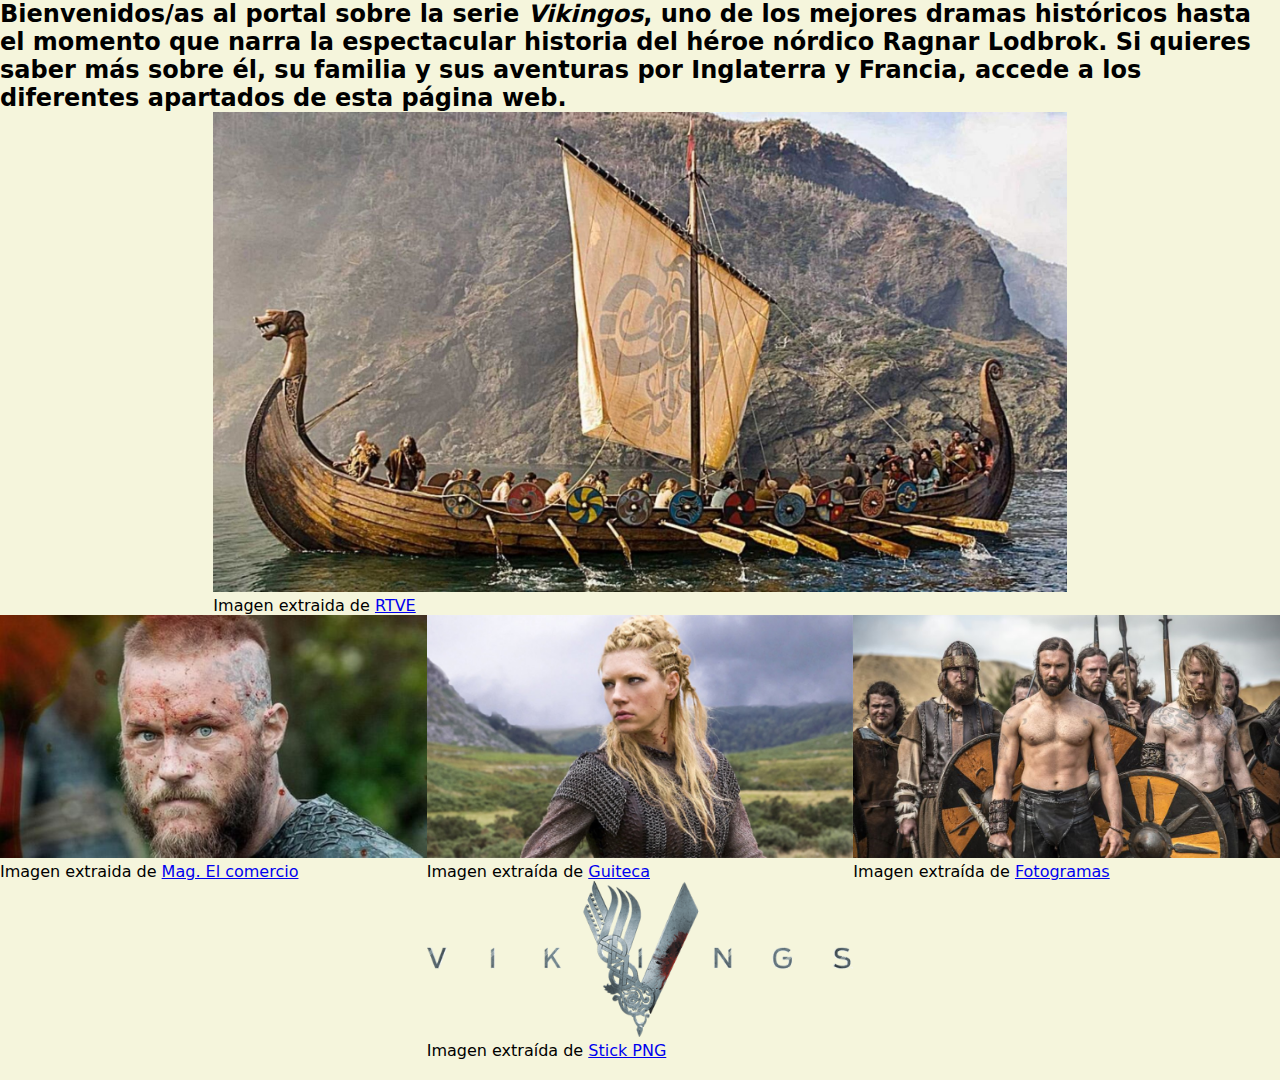
<file: src/index.html>
<!doctype html>
<html lang="es">
  <head>
    <meta charset="utf-8"/>
    <meta name="viewport" content="width=device-width, initial-scale=1.0">
    <title>VIKINGOS - La Serie</title>
    <link rel="icon" href="img/logo_miniatura.png">
    <link rel="stylesheet" href="styles_compilado.css">
    <script type="module" src="app.js"></script>
  </head>
  <include src="src/header.html"></include>
  <body>
    <h2>Bienvenidos/as al portal sobre la serie <i>Vikingos</i>, uno de los mejores 
        dramas históricos hasta el momento que narra la espectacular historia del 
        héroe nórdico Ragnar Lodbrok. Si quieres saber más sobre él, su familia y sus aventuras
        por Inglaterra y Francia, accede a los diferentes apartados de esta página web. </h2>
    <div class="images">
      <figure class="img5">
        <img class="imgBarco" src="img/portada5.jpg" alt="barcos">
        <figcaption>Imagen extraida de <a href="https://www.rtve.es/rtve/20210331/vikingos-pueblo-guerrero-del-mar/2084025.shtml">RTVE</a></figcaption>
      </figure>
      <figure class="img1">
        <picture>
          <source media="(max-width: 799px)" srcset="img/portada1_responsive.jpg" />
          <source media="(min-width: 800px)" srcset="img/portada1.jpg" />
          <img src="img/portada1.jpg" alt="Ragnar Lodbrok">
        </picture>
        <figcaption>Imagen extraida de <a href="https://mag.elcomercio.pe/fama/vikingos-cual-fue-la-poderosa-razon-para-que-ragnar-lothbrok-planeara-su-muerte-en-la-temporada-4-series-actores-nnda-nnlt-noticia/?ref=ecr">Mag. El comercio</a></figcaption>
      </figure>
      <figure class="img2">
        <picture>
          <source media="(max-width: 799px)" srcset="img/portada2_responsive.jpg" />
          <source media="(min-width: 800px)" srcset="img/portada2.jpg" />
          <img src="img/portada2.jpg" alt="Lagertha">
        </picture>
        <figcaption>Imagen extraída de <a href="https://www.guioteca.com/series-de-tv/lagertha-fotos-y-la-sorprendente-historia-de-katheryn-winnick-la-temida-guerrera-vikinga/">Guiteca</a></figcaption>
      </figure>
      <figure class="img3">
        <picture>
          <source media="(max-width: 799px)" srcset="img/portada3_responsive.jpg" />
          <source media="(min-width: 800px)" srcset="img/portada3.jpg" />
          <img src="img/portada3.jpg" alt="Rolo">
        </picture>
        <figcaption>Imagen extraída de <a href="https://www.fotogramas.es/series-tv-noticias/g15733397/15-curiosidades-sobre-la-serie-vikingos/?slide=3">Fotogramas</a></figcaption>
      </figure>
      <figure class="img4">
        <picture>
          <source media="(max-width: 799px)" srcset="img/portada4_responsive.png" />
          <source media="(min-width: 800px)" srcset="img/portada4.png" />
          <img src="img/portada4.png" alt="Vikingos">
        </picture>
        <figcaption>Imagen extraída de <a href="https://www.stickpng.com/es/img/gente/vikingos/logo-serie-de-television-vikings">Stick PNG</a></figcaption>
      </figure>
    </div>
  </body>
  <footer>
    <include src="src/header.html"></include>
  </footer>
</html>
</file>
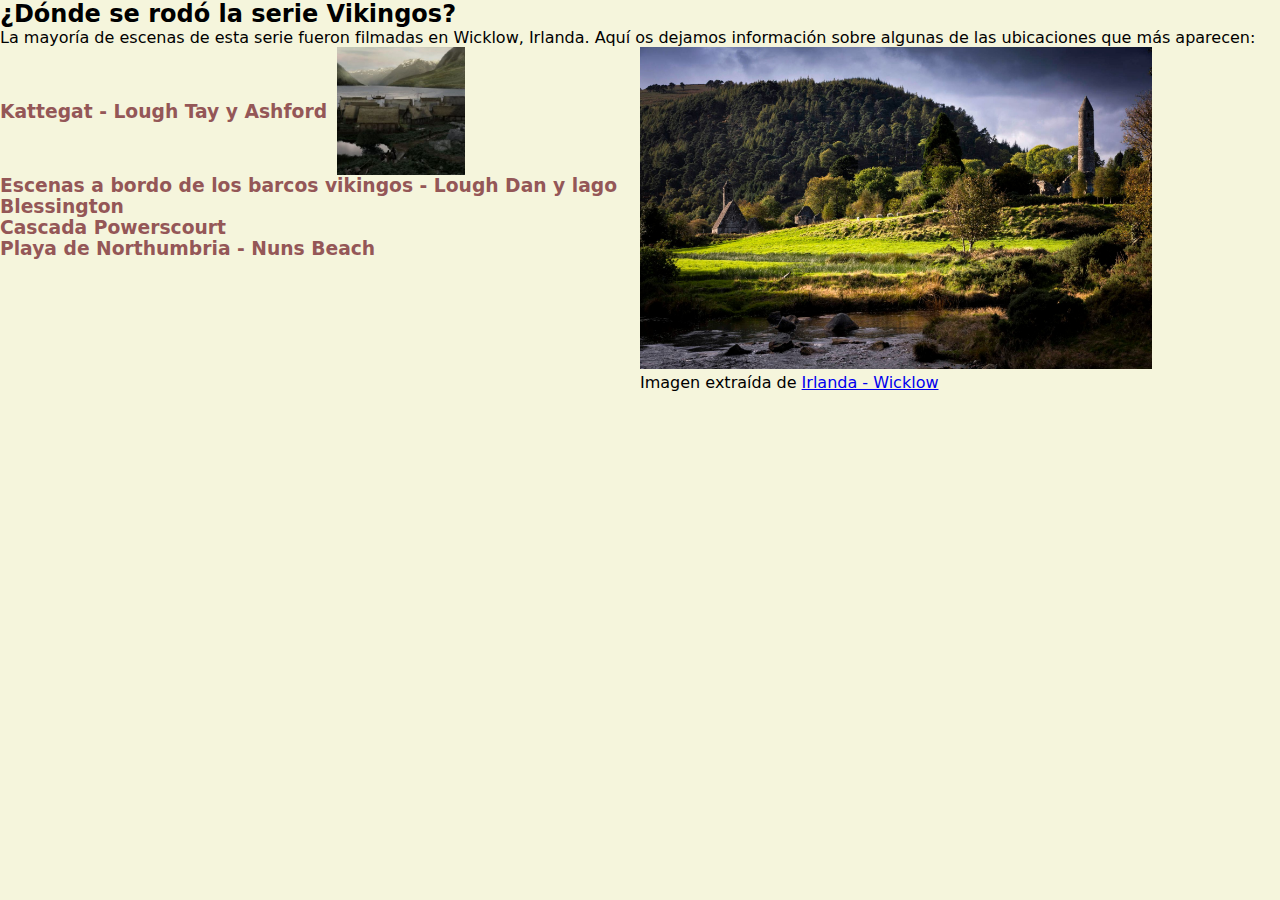
<file: src/categoria.html>
<!doctype html>
<html lang="es">
  <head>
    <meta charset="utf-8"/>
    <meta name="viewport" content="width=device-width, initial-scale=1.0">
    <title>VIKINGOS - Ubicaciones</title>
    <link rel="icon" href="img/logo_miniatura.png">
    <link rel="stylesheet" href="styles_compilado.css">
    <script type="module" src="app.js"></script> 
    <script src="alert.js"></script>
  </head>
  <include src="src/header.html"></include>
  <body>
    <h2>¿Dónde se rodó la serie Vikingos?</h2>
    <p class="p2">La mayoría de escenas de esta serie fueron filmadas en Wicklow, Irlanda. Aquí os dejamos
      información sobre algunas de las ubicaciones que más aparecen:
    </p>
    <div class="categoria">
      <p>
        <figure>
          <img src="img/categoria1.jpg">
          <figcaption>Imagen extraída de <a href="https://www.ireland.com/es-es/destinations/county/wicklow/county-wicklow/">Irlanda - Wicklow</a></figcaption> 
        </figure>
      </p>
      <ul>
        <h3 class="categs">
          <li>
            <a href="ubicacion.html">Kattegat - Lough Tay y Ashford</a>
            <img src="img/destacada_miniatura.jpg">
          </li>
          <li><a href="#" onclick="alerta()">Escenas a bordo de los barcos vikingos - Lough Dan y lago Blessington</a></li>
          <li><a href="#" onclick="alerta()">Cascada Powerscourt</a></li>
          <li><a href="#" onclick="alerta()">Playa de Northumbria - Nuns Beach</a></li>
        </h3>
      </ul>
    </div>
  </body>
  <footer>
    <include src="src/header.html"></include>
  </footer>
</html>
</file>
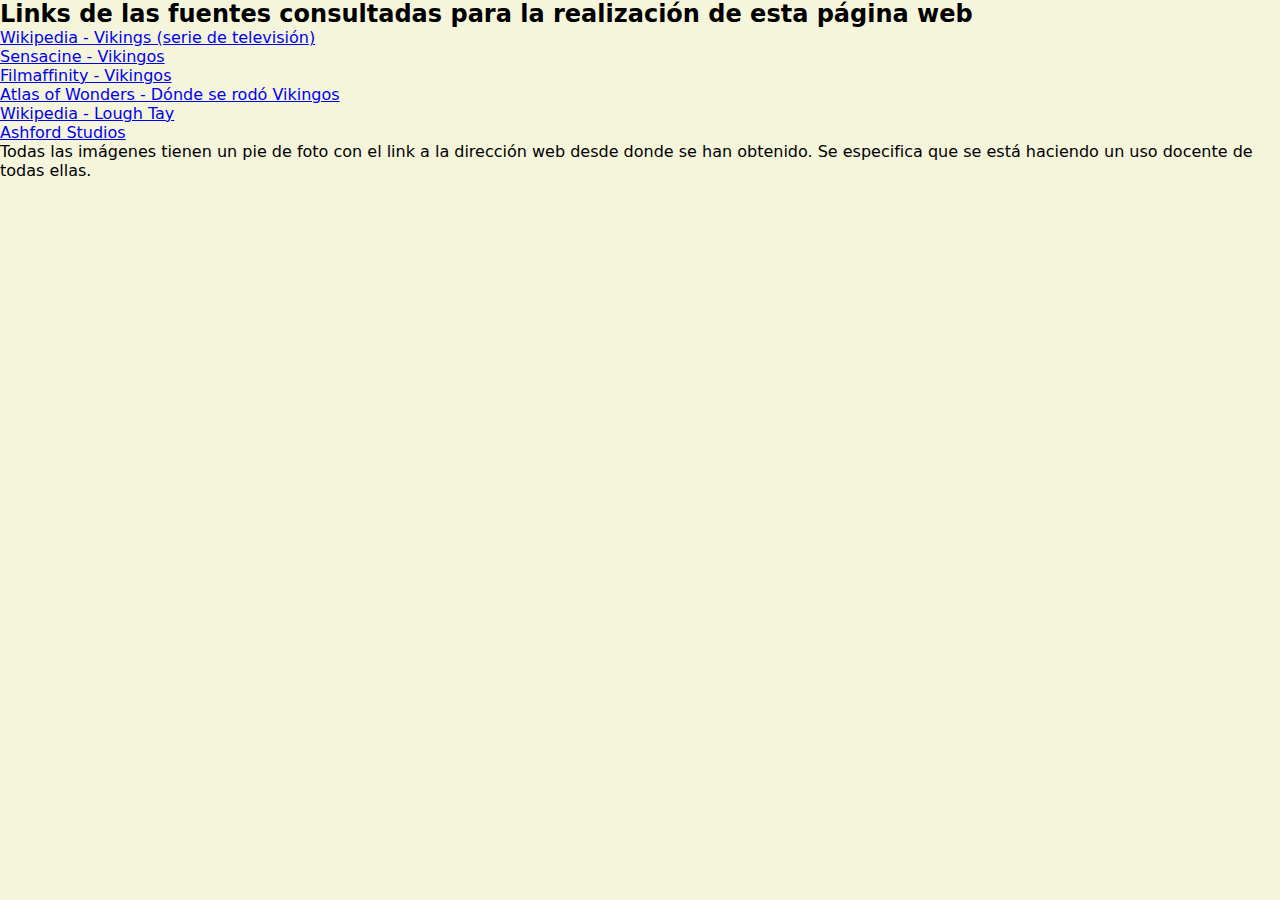
<file: src/enlaces.html>
<!doctype html>
<html lang="es">
  <head>
    <meta charset="utf-8"/>
    <meta name="viewport" content="width=device-width, initial-scale=1.0">
    <title>VIKINGOS - Enlaces externos</title>
    <link rel="icon" href="img/logo_miniatura.png">
    <link rel="stylesheet" href="styles_compilado.css">
    <script type="module" src="app.js"></script>
  </head>
  <include src="src/header.html"></include>
  <body>
    <h2>Links de las fuentes consultadas para la realización de esta
      página web
    </h2>
    <ul class="enlaces">
      <li><a href="https://es.wikipedia.org/wiki/Vikings_(serie_de_televisi%C3%B3n)">Wikipedia - Vikings (serie de televisión)</a></li>
      <li><a href="https://www.sensacine.com/series/serie-10214/">Sensacine - Vikingos</a></li>
      <li><a href="https://www.filmaffinity.com/es/film801710.html">Filmaffinity - Vikingos</a></li>
      <li><a href="https://es.atlasofwonders.com/2016/02/localizaciones-rodaje-vikingos.html">Atlas of Wonders - Dónde se rodó Vikingos</a></li>
      <li><a href="https://en.wikipedia.org/wiki/Lough_Tay">Wikipedia - Lough Tay</a></li>
      <li><a href="https://www.ashfordstudios.com/stages">Ashford Studios</a></li>
    </ul>
    <p class="p3">Todas las imágenes tienen un pie de foto con el link a la 
      dirección web desde donde se han obtenido. Se especifica que se está 
      haciendo un uso docente de todas ellas.
    </p>
  </body>
  <footer>
    <include src="src/header.html"></include>
  </footer>
</html>
</file>
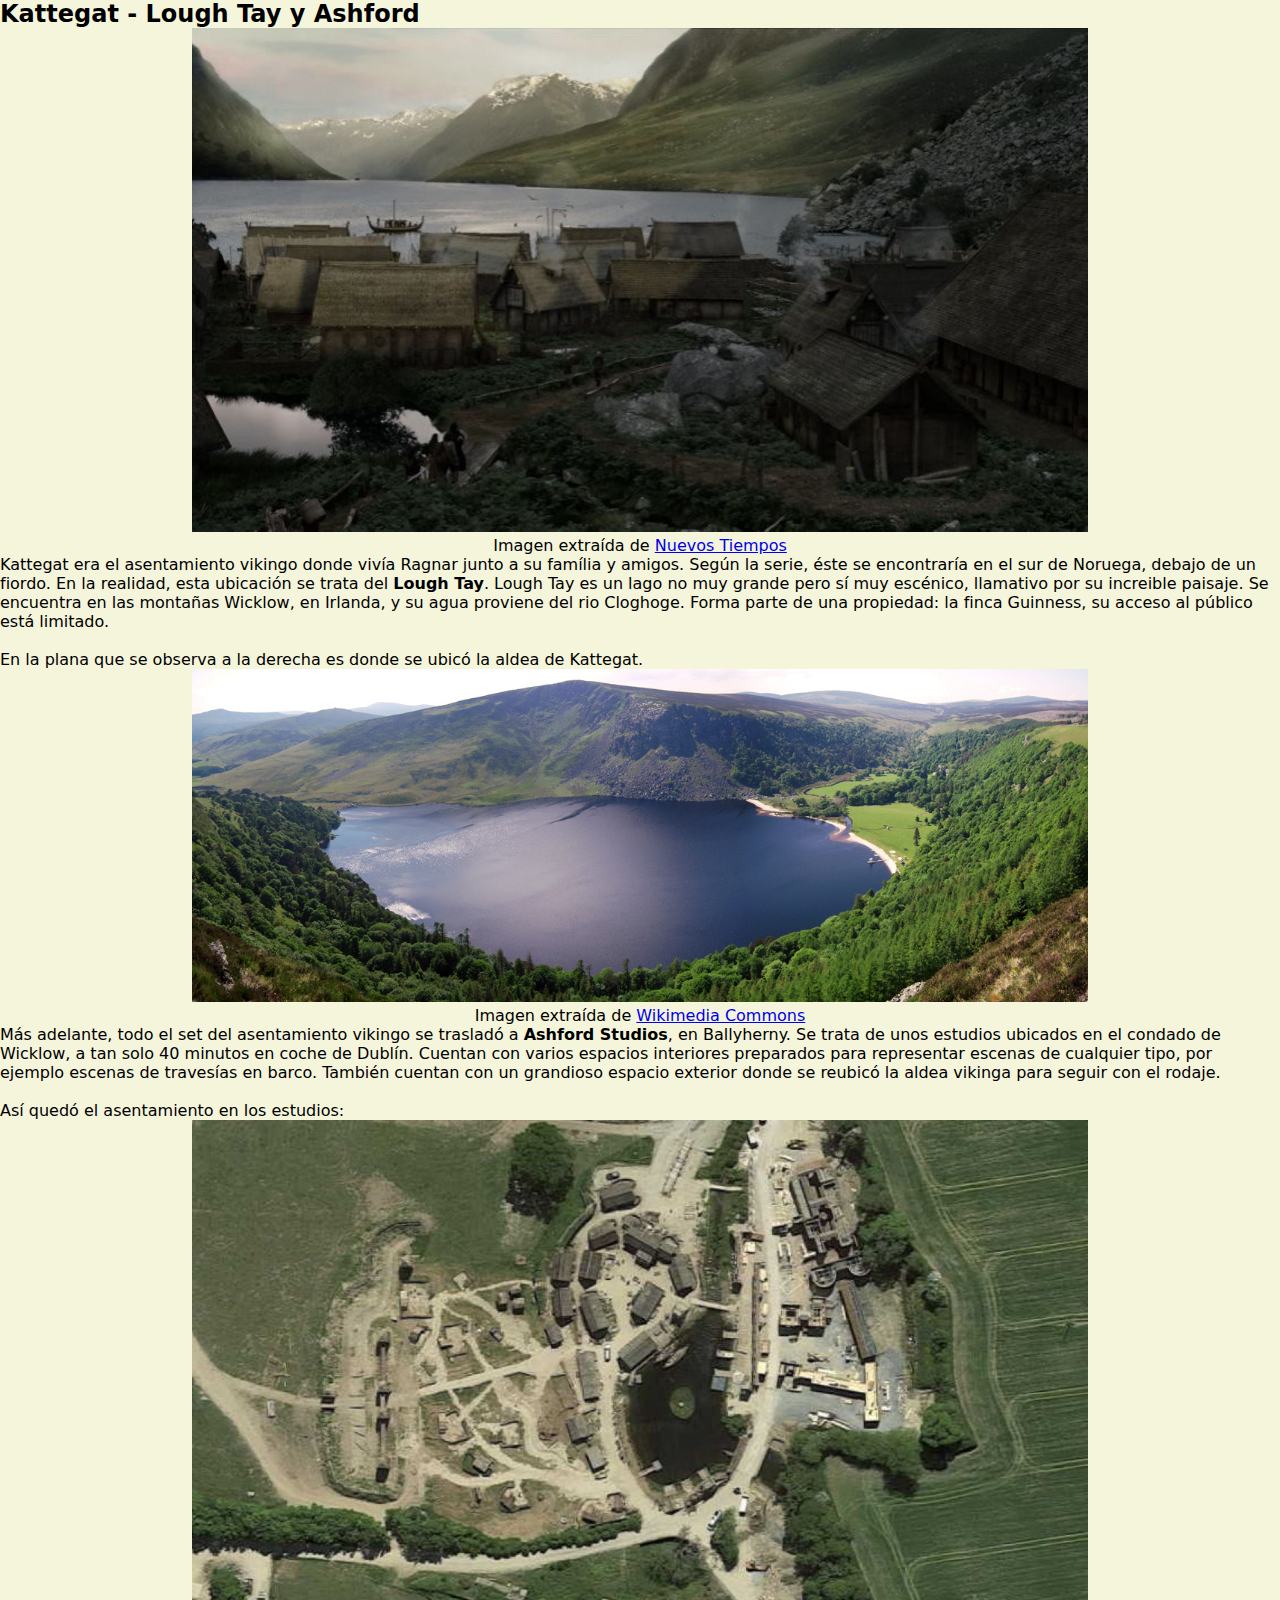
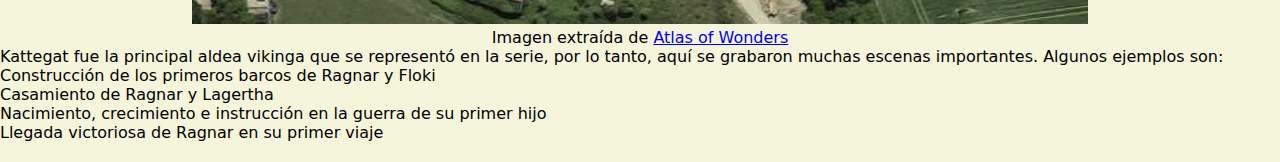
<file: src/ubicacion.html>
<!doctype html>
<html lang="es">
  <head>
    <meta charset="utf-8"/>
    <meta name="viewport" content="width=device-width, initial-scale=1.0">
    <title>VIKINGOS - Temporada 1</title>
    <link rel="icon" href="img/logo_miniatura.png">
    <link rel="stylesheet" href="styles_compilado.css">
    <script type="module" src="app.js"></script>
  </head>
  <include src="src/header.html"></include>
  <body>
    <h2>Kattegat - Lough Tay y Ashford</h2>
    <div class="ubicaciones">
      <center>
        <figure>
          <picture>
            <source media="(max-width: 799px)" srcset="img/destacada_responsive.jpg" />
            <source media="(min-width: 800px)" srcset="img/destacada.jpg" />
            <img src="img/destacada.jpg" alt="Kattegat">
          </picture>
          <figcaption>Imagen extraída de <a href="https://inuevostiempos.es/post/kattegat-la-casa-de-la-serie-vikingos">Nuevos Tiempos</a></figcaption>
        </figure>
      </center>
      <p>
        Kattegat era el asentamiento vikingo donde vivía Ragnar junto a su família
        y amigos. Según la serie, éste se encontraría en el sur de Noruega, 
        debajo de un fiordo. En la realidad, esta ubicación se trata del 
        <b>Lough Tay</b>. Lough Tay es un lago no muy grande pero sí muy
        escénico, llamativo por su increible paisaje. Se encuentra en las 
        montañas Wicklow, en Irlanda, y su agua proviene del rio Cloghoge. Forma
        parte de una propiedad: la finca Guinness, su acceso al público está limitado.
        <br><br>
        En la plana que se observa a la derecha es donde se ubicó la aldea 
        de Kattegat.
      </p>
      <center>
        <figure>
          <picture>
            <source media="(max-width: 799px)" srcset="img/ubicacion1_responsive.jpg" />
            <source media="(min-width: 800px)" srcset="img/ubicacion1.jpg" />
            <img src="img/ubicacion1.jpg" alt="Lough Tay">
          </picture>
          <figcaption>Imagen extraída de <a href="https://commons.wikimedia.org/wiki/File:Lough_Tay_%282539031617%29.jpg">Wikimedia Commons</a></figcaption>
        </figure>
      </center>
      <p> Más adelante, todo el set del asentamiento vikingo se trasladó 
        a <b>Ashford Studios</b>, en Ballyherny. Se trata de unos estudios
        ubicados en el condado de Wicklow, a tan solo 40 minutos en coche de 
        Dublín. Cuentan con varios espacios interiores preparados para representar
        escenas de cualquier tipo, por ejemplo escenas de travesías en barco. También
        cuentan con un grandioso espacio exterior donde se reubicó la aldea vikinga
        para seguir con el rodaje. 
        <br><br>Así quedó el asentamiento en los estudios:
      </p>
      <center>
        <figure>
          <picture>
            <source media="(max-width: 799px)" srcset="img/ubicacion2_responsive.webp" />
            <source media="(min-width: 800px)" srcset="img/ubicacion2.webp" />
            <img src="img/ubicacion2.webp" alt="Estudios Kattegat">
          </picture>
          <figcaption>Imagen extraída de <a href="https://es.atlasofwonders.com/2016/02/localizaciones-rodaje-vikingos.html">Atlas of Wonders</a></figcaption>
        </figure>
      </center>
      <p>Kattegat fue la principal aldea vikinga que se representó en la serie, por 
        lo tanto, aquí se grabaron muchas escenas importantes.
        Algunos ejemplos son:
        <ul class="ejemUbis">
          <li>Construcción de los primeros barcos de Ragnar y Floki</li>
          <li>Casamiento de Ragnar y Lagertha</li>
          <li>Nacimiento, crecimiento e instrucción en la guerra de su primer hijo</li>
          <li>Llegada victoriosa de Ragnar en su primer viaje</li>
        </ul>
      </p>
    </div>
  </body>
  <footer>
    <include src="src/header.html"></include>
  </footer>
</html>
</file>
<file: src/styles_compilado.css>
* {
  padding: 0;
  margin: 0;
  box-sizing: border-box;
}

body {
  font-family: system-ui, -apple-system, BlinkMacSystemFont, "Segoe UI", Roboto, Oxygen, Ubuntu, Cantarell, "Open Sans", "Helvetica Neue", sans-serif;
  background-color: beige;
}

.main-header {
  background: rgb(148, 87, 87);
  width: 100%;
  height: 100px;
  color: beige;
}

.navigation ul {
  display: flex;
  padding: 5;
}
.navigation h1 {
  font-size: 50px;
  line-height: 1.4;
  padding-left: 20;
}
.navigation img {
  width: 5%;
}
.navigation li {
  list-style: none;
  width: 15%;
  padding-left: 80;
}
.navigation a {
  color: beige;
  display: block;
  transition: 0.4s ease;
  line-height: 4;
  text-decoration: none;
}
.navigation a:hover {
  transform: translateX(10%);
}

footer {
  margin-top: 20px;
}

img {
  width: 100%;
}

h2 {
  padding: 30;
}

h3 {
  margin-bottom: 10;
}

.p2 {
  margin-left: 40;
  margin-right: 30;
}

.p3 {
  margin-left: 30;
  margin-right: 30;
}

.images {
  display: grid;
  grid-template-columns: repeat(6, 1fr);
}

.img5 {
  grid-column: 2/6;
  grid-row: 1;
  animation: fadeInRightBig;
  animation-duration: 1s;
}
.img5 .imgBarco {
  animation: clipBarco 1s infinite;
}

@keyframes clipBarco {
  0% {
    clip-path: polygon(0% 0%, 0% 100%, 17% 90%, 33% 100%, 50% 90%, 66% 100%, 83% 90%, 100% 100%, 100% 0);
  }
  50% {
    clip-path: polygon(0% 0%, 0% 90%, 17% 100%, 33% 90%, 50% 100%, 66% 90%, 83% 100%, 100% 90%, 100% 0);
  }
  100% {
    clip-path: polygon(0% 0%, 0% 100%, 17% 90%, 33% 100%, 50% 90%, 66% 100%, 83% 90%, 100% 100%, 100% 0);
  }
}
.img1 {
  grid-column: 1/3;
  grid-row: 2;
  animation: fadeInRightBig;
  animation-duration: 2s;
}

.img2 {
  grid-column: 3/5;
  grid-row: 2;
  animation: fadeInRightBig;
  animation-duration: 3s;
}

.img3 {
  grid-column: 5/7;
  grid-row: 2;
  animation: fadeInRightBig;
  animation-duration: 4s;
}

.img4 {
  grid-column: 3/5;
  grid-row: 3;
  animation: backInUp;
  animation-duration: 4.5s;
}

.enlaces {
  padding: 30;
  margin-left: 40;
  margin-right: 30;
}

.presentacion {
  margin-left: 30;
  display: grid;
  grid-template-columns: repeat(4, 1fr);
  column-gap: 20;
}

.imgpres1 {
  grid-column: 4/5;
  grid-row: 1/6;
}

.clip-svgPres {
  animation: clipPres 3s;
}

@keyframes clipPres {
  0% {
    clip-path: ellipse(18% 16% at 51% 22%);
  }
  100% {
    clip-path: ellipse(100% 100% at 51% 16%);
  }
}
.p1 {
  grid-column: 1/4;
  grid-row: 1/1;
  margin-top: 30;
  margin-right: 30;
}

.titulo1 {
  grid-column: 1/4;
  grid-row: 2/2;
  margin-top: 30;
  margin-right: 30;
}

.titulo2 {
  grid-column: 1/4;
  grid-row: 3/3;
  margin-top: 30;
  margin-right: 30;
}

.personajes {
  margin-top: 10;
  margin-left: 20;
}

.categoria {
  display: grid;
  grid-template-columns: repeat(2, 1fr);
  padding: 30;
}
.categoria figure {
  grid-column: 2/3;
  grid-row: 1/1;
  animation: fadeIn;
  animation-duration: 2s;
}
.categoria ul {
  grid-column: 1/2;
  grid-row: 1/1;
  margin-left: 30;
  list-style: disc;
}
.categoria ul li {
  margin: 20;
  display: flex;
  align-items: center;
}
.categoria ul a {
  color: rgb(148, 87, 87);
  text-decoration: none;
}
.categoria ul img {
  margin-left: 10px;
  width: 20%;
}
.categoria img {
  width: 80%;
}

.ubicaciones img {
  width: 70%;
}
.ubicaciones p {
  padding: 40;
}
.ubicaciones ul {
  margin-left: 70;
}

@media only screen and (max-width: 800px) {
  .main-header {
    background: rgb(148, 87, 87);
    width: 100%;
    height: 100%;
    color: beige;
  }
  .navigation ul {
    display: grid;
    grid-template-columns: repeat(7, 0.5fr);
  }
  .navigation img {
    width: 100%;
    grid-column: 1/2;
    grid-row: 1/2;
  }
  .navigation h1 {
    font-size: 30;
    grid-column: 3/8;
    grid-row: 1/2;
    padding: 0;
  }
  .navigation li {
    list-style: none;
    padding: 0;
    margin-left: 0;
  }
  .navigation .li1 {
    grid-column: 1/2;
    grid-row: 2/3;
  }
  .navigation .li2 {
    grid-column: 3/4;
    grid-row: 2/3;
  }
  .navigation .li3 {
    grid-column: 5/6;
    grid-row: 2/3;
  }
  .navigation .li4 {
    grid-column: 7/8;
    grid-row: 2/3;
  }
  .navigation a {
    color: beige;
    display: block;
    transition: 0.4s ease;
    text-decoration: none;
  }
  .navigation a:hover {
    transform: translateX(10%);
  }
  .categoria {
    display: grid;
    grid-template-columns: repeat(1, 1fr);
    padding: 30;
  }
  .categoria figure {
    grid-column: 1/2;
    grid-row: 2/3;
    animation: fadeIn;
    animation-duration: 2s;
  }
  .categoria ul {
    grid-column: 1/2;
    grid-row: 1/2;
    margin-left: 30;
    list-style: disc;
  }
  .categoria ul li img {
    width: 40%;
  }
  .categoria ul a {
    color: rgb(148, 87, 87);
    text-decoration: none;
  }
  .categoria img {
    display: block;
    margin: auto;
  }
  .categs {
    font-size: 15;
  }
  .ejemUbis {
    margin-right: 30;
  }
  .presentacion {
    margin-left: 30;
    display: grid;
    grid-template-columns: repeat(3, 1fr);
    column-gap: 20;
  }
  .imgpres1 {
    grid-column: 2/3;
    grid-row: 7/8;
    animation: fadeIn;
    animation-duration: 2s;
    margin-top: 20;
  }
  .p1 {
    grid-column: 1/4;
    grid-row: 1/2;
  }
  .titulo1 {
    grid-column: 1/4;
    grid-row: 3/4;
  }
  .titulo2 {
    grid-column: 1/4;
    grid-row: 5/6;
  }
}

/*# sourceMappingURL=styles_compilado.css.map */
</file>
